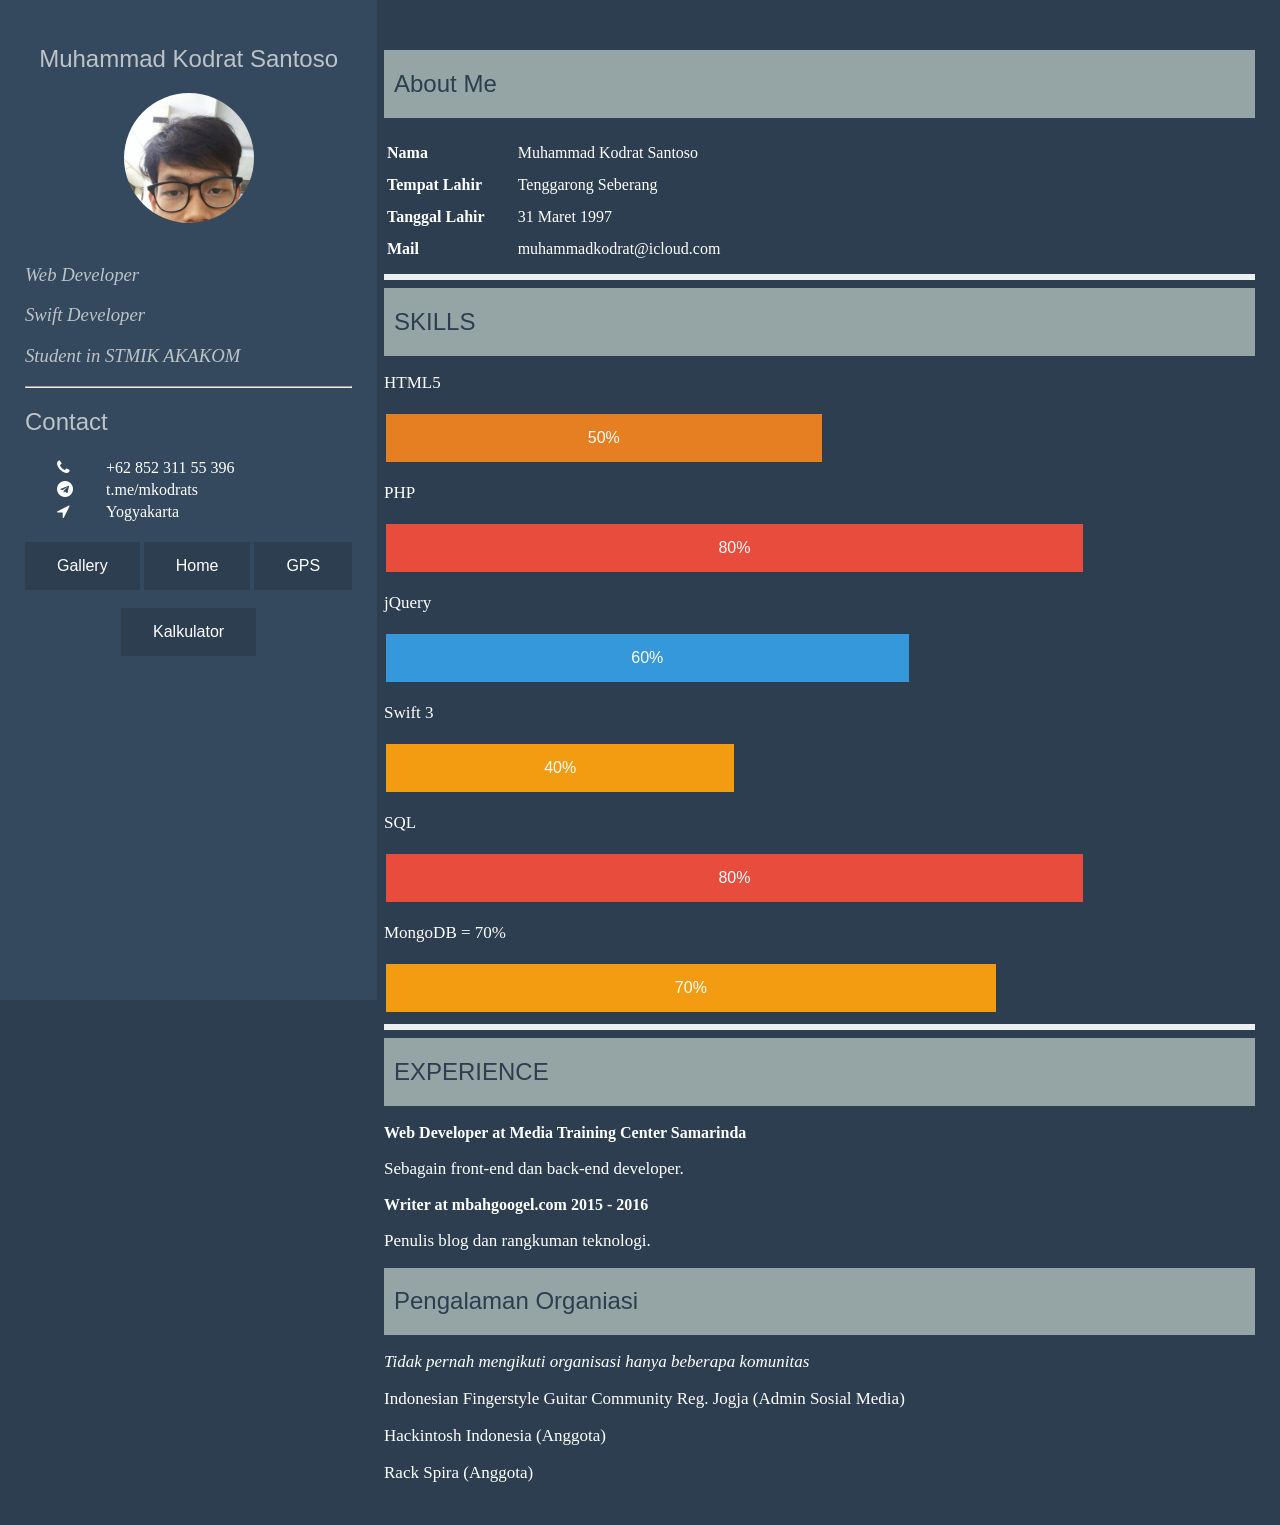
<file: index.html>
<!DOCTYPE html>
<html>
<meta name="viewport" content="width=device-width, initial-scale=1.0">

<head>
  <meta charset="utf-8">
  <title>Curriculum Vitae</title>
  <link rel="stylesheet" href="css/main.css">
</head>

<body>
  <div class="container">
    <div class="row">
      <div class="col-3">
        <div class="left" style="text-align:center">
          <h2>Muhammad Kodrat Santoso</h2>
          <img src="img/ava.jpg" alt="ava" class="gambar">
          <br><br>
          <h3 style="text-align:left"><i>Web Developer</i></h3>
          <h3 style="text-align:left"><i>Swift Developer</i></h3>
          <h3 style="text-align:left"><i>Student in STMIK AKAKOM</i></h3>

          <div class="content-left">
            <hr>
          <h2 style="text-align:left">Contact</h2>
          <table class="tg" style="text-align:left">
            <tr>
              <td><i class="icon-phone"></i></td>
              <td class="tg-yw4l">+62 852 311 55 396</td>
            </tr>
            <tr>
              <!-- <span class="icon-direction"></span> -->
              <td><i class="icon-telegram"></i></td>
              <td class="tg-yw4l">t.me/mkodrats</td>
            </tr>
            <tr>
              <td><i class="icon-direction"></i></td>
              <td class="tg-yw4l">Yogyakarta</td>
            </tr>
          </table>
          <br>
          <button type="button" name="button"><a style="color:white; text-decoration:none" href="gallery.html">Gallery</a></button>
          <button type="button" name="button"><a style="color:white; text-decoration:none" href="index.html">Home</a></button>
          <button onclick="getLocation()">GPS</button><br><br>
          <button type="button" name="button"><a style="color:white; text-decoration:none" href="myapp.php">Kalkulator</a></button>
        </div>

      </div>
      </div>
      <div class="col-9">

        <div class="right">
          <!-- <h2 style="text-align:center">Curriculum Vitae</h2> -->
          <div class="resume">
            <h2>About Me</h2>
          </div>

          <br>
          <table class="tg">
            <tr>
              <th class="tg-yw4l">Nama</th>
              <td class="tg">Muhammad Kodrat Santoso</td>
            </tr>
            <tr>
              <th class="tg-yw4l">Tempat Lahir</th>
              <td class="tg-yw4l">Tenggarong Seberang</td>
            </tr>
            <tr>
              <th class="tg-yw4l">Tanggal Lahir</th>
              <td class="tg-yw4l">31 Maret 1997</td>
            </tr>
            <tr>
              <th class="tg-yw4l">Mail</th>
              <td class="tg-yw4l">muhammadkodrat@icloud.com</td>
            </tr>
          </table>
          <hr>
          <div class="resume">
            <h2>SKILLS</h2>
          </div>

            <div class="content">
                <p>HTML5</p>
                <input type="button" name="" value="50%" class="button button2">
                <p>PHP</p>
                <input type="button" name="" value="80%" class="button button1">
                <p>jQuery</p>
                <input type="button" name="" value="60%" class="button button3">
                <p>Swift 3</p>
                <input type="button" name="" value="40%" class="button button4">
                <p>SQL</p>
                <input type="button" name="" value="80%" class="button button1">
                <p>MongoDB = 70%</p>
                <input type="button" name="" value="70%" class="button button6">
            </div>
            <hr>
            <div class="resume">
              <h2>EXPERIENCE</h2>
            </div>
            <br>
          <div class="col-8">
            <div class="content">
              <b>Web Developer at Media Training Center Samarinda</b>
            </div>
            <p>
                Sebagain front-end dan back-end developer.
            </p>
          </div>
          <div class="col-8">
            <div class="content">
              <b>Writer at mbahgoogel.com 2015 - 2016</b>
            </div>

            <p>Penulis blog dan rangkuman teknologi.</p>
          </div>
          <div class="col-8">
            <div class="content">
              <div class="resume">
                <h2>Pengalaman Organiasi</h2>
              </div>
              <p><i>Tidak pernah mengikuti organisasi hanya beberapa komunitas </i></p>
              <p>Indonesian Fingerstyle Guitar Community Reg. Jogja (Admin Sosial Media)</p>
              <p>Hackintosh Indonesia (Anggota)</p>
              <p>Rack Spira (Anggota)</p>
            </div>
            <p></p>
          </div>
        </div>
      </div>
    </div>
  </div>
  <script>

  function getLocation() {
      if (navigator.geolocation) {
          navigator.geolocation.getCurrentPosition(showPosition);
      } else {
          x.innerHTML = "Geolocation is not supported by this browser.";
      }
  }

  function showPosition(position) {
      alert("Latitude: " + position.coords.latitude +
      "<br>Longitude: " + position.coords.longitude);
  }
  </script>

</body>

</html>
</file>
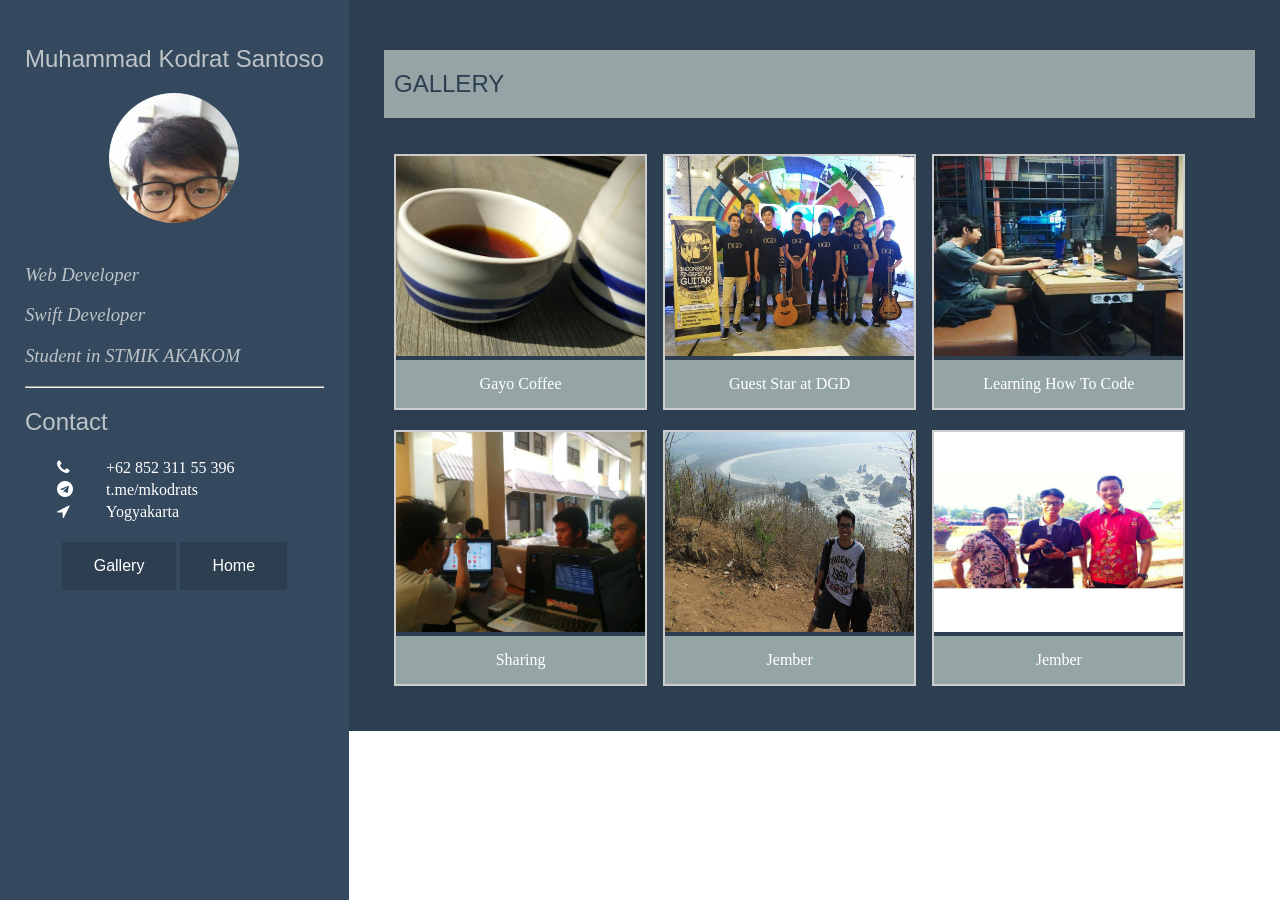
<file: gallery.html>
<!DOCTYPE html>
<html>
<meta name="viewport" content="width=device-width, initial-scale=1.0">

<head>
  <meta charset="utf-8">
  <title>Curriculum Vitae</title>
  <link rel="stylesheet" href="css/main.css">
</head>

<body>
  <div class="container">
    <div class="row">
        <div class="left" style="text-align:center">
          <h2>Muhammad Kodrat Santoso</h2>
          <img src="img/ava.jpg" alt="ava" class="gambar">
          <br><br>
          <h3 style="text-align:left"><i>Web Developer</i></h3>
          <h3 style="text-align:left"><i>Swift Developer</i></h3>
          <h3 style="text-align:left"><i>Student in STMIK AKAKOM</i></h3>

          <div class="content-left">
            <hr>
          <h2 style="text-align:left">Contact</h2>
          <table class="tg" style="text-align:left">
            <tr>
              <td><i class="icon-phone"></i></td>
              <td class="tg-yw4l">+62 852 311 55 396</td>
            </tr>
            <tr>
              <!-- <span class="icon-direction"></span> -->
              <td><i class="icon-telegram"></i></td>
              <td class="tg-yw4l">t.me/mkodrats</td>
            </tr>
            <tr>
              <td><i class="icon-direction"></i></td>
              <td class="tg-yw4l">Yogyakarta</td>
            </tr>
          </table>
          <br>
          <button type="button" name="button"><a style="color:white; text-decoration:none" href="gallery.html">Gallery</a></button>
          <button type="button" name="button"><a style="color:white; text-decoration:none" href="index.html">Home</a></button>
        </div>
      </div>

        <div class="right">
          <div class="resume">
            <h2>GALLERY</h2>
          </div>
          <br><br>
            <div class="responsive">
              <div class="gallery">
                  <img src="img/gallery/1.jpg"  width="300" height="200">
                <div class="desc">Gayo Coffee</div>
              </div>
            </div>


            <div class="responsive">
              <div class="gallery">
                  <img src="img/gallery/2.jpg"  width="600" height="400">
                <div class="desc">Guest Star at DGD</div>
              </div>
            </div>

            <div class="responsive">
              <div class="gallery">
                  <img src="img/gallery/3.jpg"  width="600" height="400">
                <div class="desc">Learning How To Code</div>
              </div>
            </div>

            <div class="responsive">
              <div class="gallery">
                  <img src="img/gallery/4.jpg"  width="600" height="400">
                <div class="desc">Sharing</div>
              </div>
            </div>
            <div class="responsive">
              <div class="gallery">
                  <img src="img/gallery/6.jpg"  width="600" height="400">
                <div class="desc">Jember</div>
              </div>
            </div>
            <div class="responsive">
              <div class="gallery">
                  <img src="img/gallery/5.jpg"  width="600" height="400">
                <div class="desc">Jember</div>
              </div>
            </div>

        </div>
      </div>

    </div>


</body>

</html>
</file>
<file: css/main.css>
@media only screen and (max-width: 48em) {
   .left{
     /*display: none;*/
     width: 100%;
     height: 400px !important;
     padding: 30px !important;
     position: inherit !important;

   }
   .right{
     width: 100%;
     margin: 0px;
     padding-top: 85% !important;
     padding-left: 20px !important;
     padding-right: 20px !important;


   }
   .content-left{
     display: none;
   }
   .footer{
     display: run-in;
   }
}


@font-face {
  font-family: "Jura";
  src: url("fonts/Jura-Regular.ttf");
  font-family: 'Roboto';
  src: url("fonts/Roboto/Roboto-Medium.ttf");
  src: url("fonts/Roboto/Roboto-Bold.ttf");
  src: url("fonts/Roboto/Roboto-light.ttf");
  src: url("fonts/Roboto/Roboto-italic.ttf");
  font-family: 'Overpass';
  src: url("fonts/Overpass/Overpass-light.ttf");
}
.content-left button{
  background-color: #2c3e50;
  border: none;
  color: white;
  padding: 15px 32px;
  text-align: center;
  text-decoration: none;
  display: inline-block;
  font-size: 16px;
}

h2{
  font-family: 'Roboto-light', Arial, sans-serif;
  font-weight:normal;
  font-style:normal;
}

h3{
  font-family: 'Roboto-light';
  font-weight: normal;
  font-style: normal;

}
th {
  width: auto;
  text-align: left;
  height: 30px;
  font-family: 'Roboto-medium';
}

td{
  padding-left: 30px;
  font-family: 'Roboto'

}
.button {

    border: none;
    color: white;
    padding: 15px 32px;
    text-align: center;
    text-decoration: none;
    display: inline-block;
    font-size: 16px;
    margin: 4px 2px;
    cursor: pointer;
}

.button1 {
    width: 80%;
    background: #e74c3c;
  }
.button2 {
    width: 50%;
    background: #e67e22;
  }
.button3 {
    width: 60%;
    background: #3498db;
  }
.button4 {
  width: 40%;
  background: #f39c12;
}
.button6 {
  width: 70%;
  background: #f39c12;
}
body{
  margin: 0px;
}
p{
  font-family: 'Roboto-Light';
  font-size: 17px;
  text-align: justify;
}
.left {
  position: fixed;
  /*width: 25%;*/
  color: white;
  background-color: #34495e;
  height: 1000px;
  padding: 25px;
  overflow: inherit;
  float: left;
  /*padding-top: 50px;*/
  z-index: 99;
}
.left h3, h2 {
    color: #bdc3c7;
}
.left p {
  font-family: 'Arial';
}
.right {
  /*width: 94.5%;*/
  /*margin-left: 20%;*/
  padding: 25px;
   padding-left:30%;
   padding-top: 50px;
  color: white;
  background-color: #2c3e50;
  position: relative;
  overflow: hidden;

  position: relative;

   box-sizing:border-box;
}
.right h2{
  color: #2c3e50;
}

.container {

  /*margin-right: 0px;*/
  margin-left: 0px;
}

.gambar {
  width: 130px;
  height: 130px;
  border-radius: 50%;
}

.right hr{
  border: 3px solid #ecf0f1;
  /*border-radius: 50%;*/
}
/**/


.content{
  font-family: 'Roboto-light';
}
.row::after {
    content: "";
    clear: both;
    display: table;
}

.resume{
  height: auto;
  background: #95a5a6;
  width: auto;
  padding: 0.02px;
  padding-left: 10px;


}

@font-face {
  font-family: 'fontello';
  src: url('fonts/fontello.eot?38702571');
  src: url('fonts/fontello.eot?38702571#iefix') format('embedded-opentype'),
       url('fonts/fontello.woff2?38702571') format('woff2'),
       url('fonts/fontello.woff?38702571') format('woff'),
       url('fonts/fontello.ttf?38702571') format('truetype'),
       url('fonts/fontello.svg?38702571#fontello') format('svg');
  font-weight: normal;
  font-style: normal;
}


 [class^="icon-"]:before, [class*=" icon-"]:before {
  font-family: "fontello";
  font-style: normal;
  font-weight: normal;

  display: inline-block;
  text-decoration: inherit;
  width: 1em;
  margin-right: 0px;

  text-align: left;
}

.icon-phone:before { content: '\e800'; }
.icon-direction:before { content: '\f124'; }
.icon-facebook-official:before { content: '\f230'; }
.icon-telegram:before { content: '\f2c6'; }


div.gallery {
    border: 2px solid #ccc;
    font-family: 'Roboto-light';
}


div.gallery img {
    width: 100%;
    height: 200px;
}

div.desc {

    padding: 15px;
    background: #95a5a6;
    text-align: center;
}

* {
    box-sizing: border-box;
}

.responsive {
    padding: 0 6px;
    padding-left: 10px;
    padding-bottom: 20px;
    float: left;
    width: 30.9%;
}

@media only screen and (max-width: 700px){
    .responsive {
        width: 49.99999%;
        height: auto;
        margin: 6px 0;
    }
}

@media only screen and (max-width: 500px){
    .responsive {
        width: 100%;
        height: auto;
        padding-top: 20px;
    }
    .right{
        padding-top: 450px !important;
    }
}
</file>
